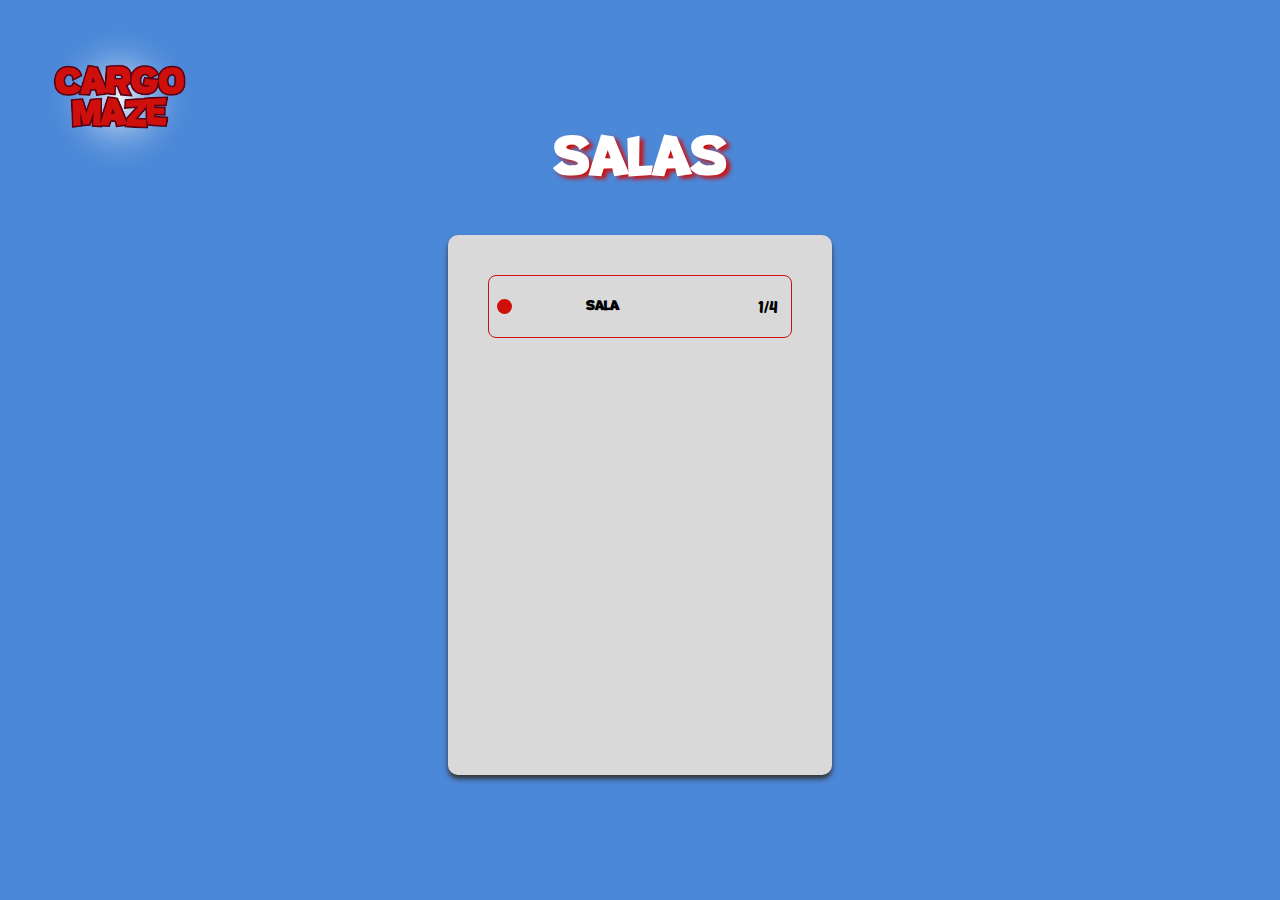
<file: backend/src/main/resources/templates/index.html>
<!DOCTYPE html>
<html lang="en">
<head>
    <meta charset="UTF-8">
    <meta name="viewport" content="width=device-width, initial-scale=1.0">
    <title>Cargo Maze</title>
    <link rel="stylesheet" href="../static/css/index.css">
</head>
<body>
<div class="logo">
    <img src="../static/images/logo.png" alt="Cargo Maze">
</div>
<div class="sessions">
    <span>SALAS</span>
    <div class="session-container">
        <button class="session">
            <div class="part status">
                <div class="circle-status"></div>
            </div>
            <div class="part session-name">Sala</div>
            <div class="part private">
<!--                <img src="../static/images/padlock.png" height="10px" alt="Privada">-->
            </div>
            <div class="part capacity">1/4</div>
        </button>
    </div>
</div>
</body>
</html>
</file>
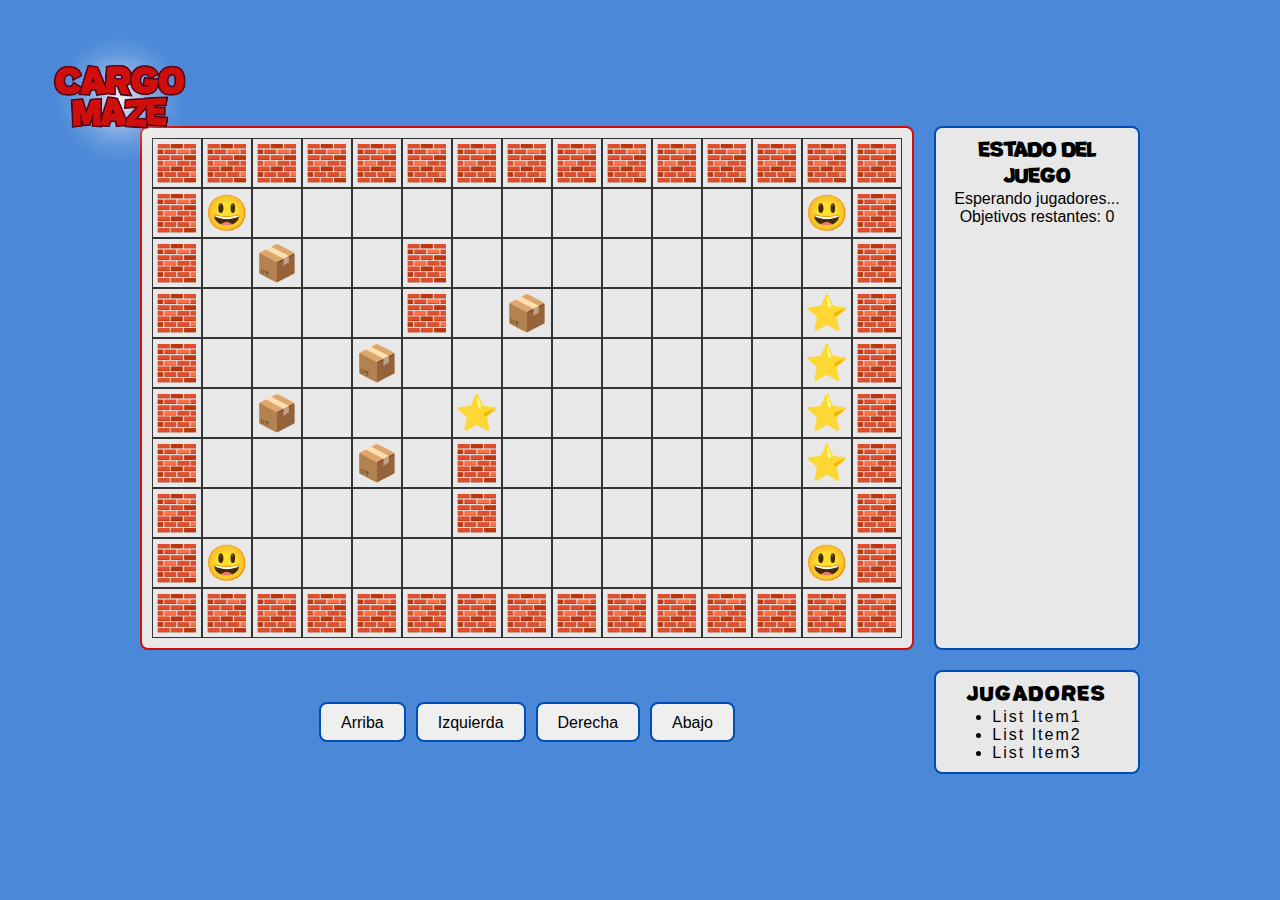
<file: backend/src/main/resources/static/game.html>
<!DOCTYPE html>
<html lang="es">
<head>
  <meta charset="UTF-8">
  <meta name="viewport" content="width=device-width, initial-scale=1.0">
  <title>Cargo Maze</title>
  <link rel="stylesheet" href="css/game.css">
</head>
<body>
  <div class="logo">
    <img src="images/logo.png" alt="Cargo Maze">
</div>
<div class="container">
  <!-- Tablero del Juego -->
  <div id="game-board" class="game-board">
    <!-- El tablero y los elementos del juego serán generados dinámicamente aquí -->
  </div>

<!-- Panel de Estado del Juego -->
<div id="game-status" class="game-status">
  <h2>Estado del Juego</h2>
  <p id="status-text">Esperando jugadores...</p>
  <p id="remaining-goals">Objetivos restantes: <span id="goals-count">0</span></p>
</div>

  <!-- Controles de Juego -->
  <div id="controls" class="controls">
    <button onclick="movePlayer('UP')">Arriba</button>
    <button onclick="movePlayer('LEFT')">Izquierda</button>
    <button onclick="movePlayer('RIGHT')">Derecha</button>
    <button onclick="movePlayer('DOWN')">Abajo</button>
  </div>

  <!-- Panel de Jugadores -->
  <div id="player-panel" class="player-panel">
    <h2>Jugadores</h2>
    <ul id="player-list">
      <li>List Item1</li>
      <li>List Item2</li>
      <li>List Item3</li>
    </ul>
  </div>
</div>

<script src="js/scripts.js"></script>
</body>
</html>
</file>
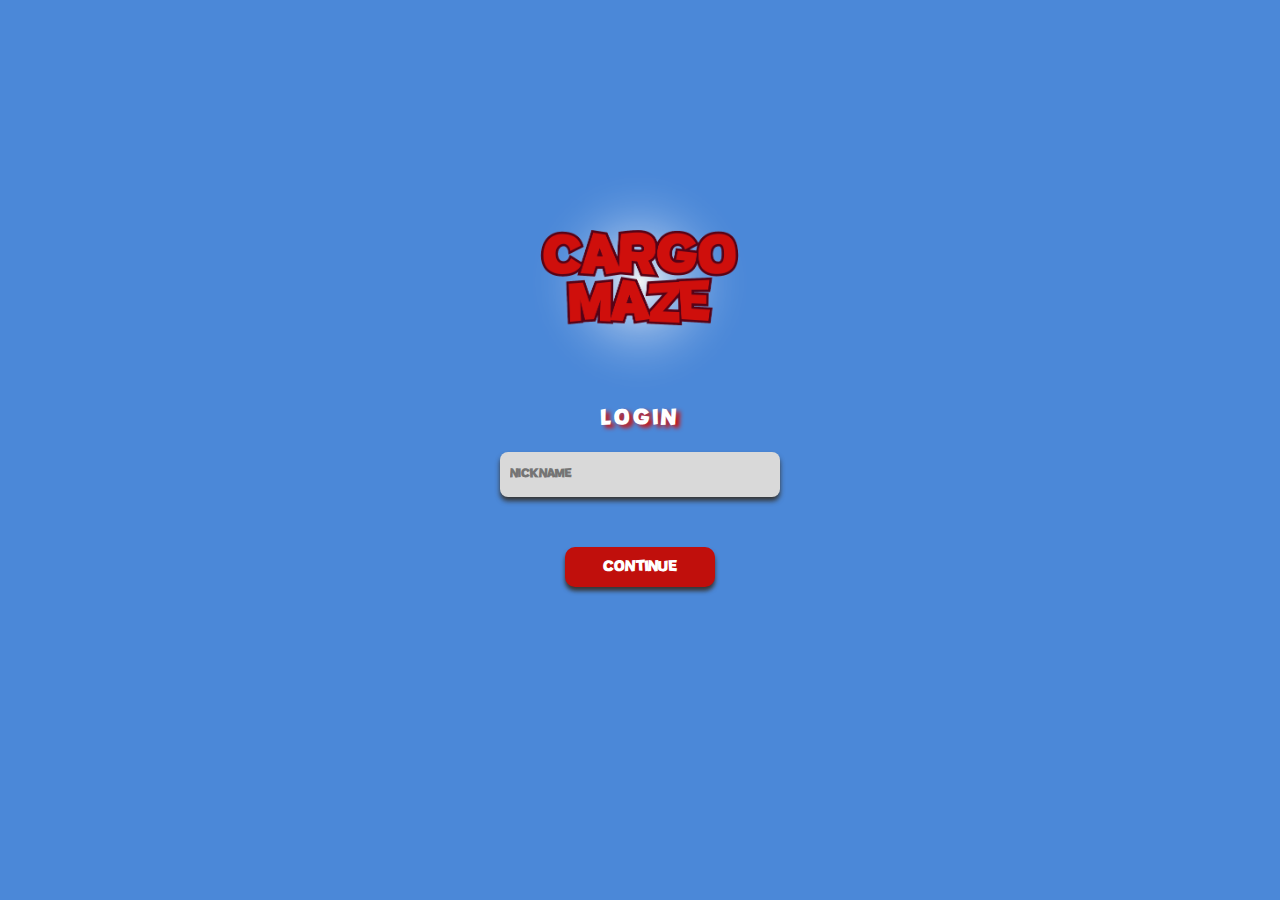
<file: backend/src/main/resources/templates/login.html>
<!DOCTYPE html>
<html lang="en">
<head>
    <meta charset="UTF-8">
    <meta name="viewport" content="width=device-width, initial-scale=1.0">
    <title>Login</title>
    <link rel="stylesheet" href="../static/css/login.css">
</head>
<body>

<div class="login-container">
    <div class="logo">
        <img src="../static/images/logo.png" alt="Cargo Maze">
    </div>
    <form class="login-form">
        <label for="nickname">LOGIN</label>
        <input type="text" id="nickname" name="nickname" placeholder="Nickname">
        <button type="submit">CONTINUE</button>
    </form>
</div>
</body>
</html>
</file>
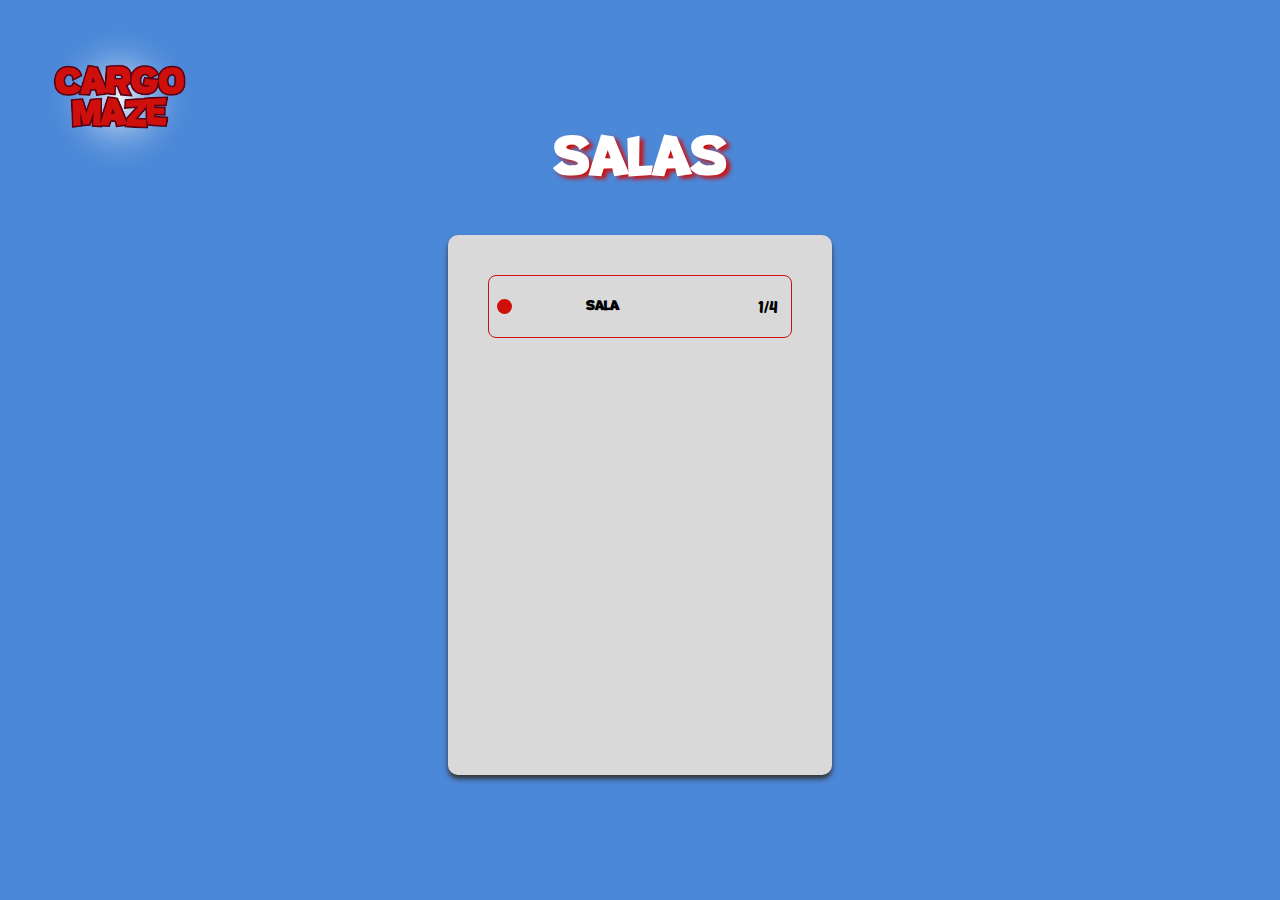
<file: src/main/resources/static/templates/salas.html>
<!DOCTYPE html>
<html lang="en">
<head>
    <meta charset="UTF-8">
    <meta name="viewport" content="width=device-width, initial-scale=1.0">
    <title>Cargo Maze</title>
    <link rel="stylesheet" href="../css/index.css">
</head>
<body>
<div class="logo">
    <img src="../images/logo.png" alt="Cargo Maze">
</div>
<div class="sessions">
    <span>SALAS</span>
    <div class="session-container">
        <button class="session">
            <div class="part status">
                <div class="circle-status"></div>
            </div>
            <div class="part session-name">Sala</div>
            <div class="part private">
<!--                <img src="../static/images/padlock.png" height="10px" alt="Privada">-->
            </div>
            <div class="part capacity">1/4</div>
        </button>
    </div>
</div>
</body>
</html>
</file>
<file: backend/src/main/resources/static/css/index.css>
@import url('https://fonts.googleapis.com/css2?family=Poetsen+One&display=swap');

@font-face {
    font-family: 'Potato';
    src: url('../fonts/POTATO_SANS-BOLD.woff') format('truetype');
    font-weight: normal;
    font-style: normal;
}

* {
    margin: 0;
    padding: 0;
    box-sizing: border-box;
    font-family: 'Potato', sans-serif;
}

body {
    background-color: #4b88d8;
    display: flex;
    justify-content: center;
    align-items: center;
    height: 100vh;
}
.logo img {
    position: absolute;
    top: 0;
    left: 20px;
    padding: 20px;
    width: 200px;
}

.sessions {
    text-align: center;
    justify-items: center;
}

.sessions span{
    font-size: 4em;
    text-align: center;
    justify-items: center;
    color: #ffffff;
    text-shadow: 4px 3px 4px #CF0F0C;

}

.session-container {
    background-color:#D9D9D9;
    border-radius: 10px;
    padding: 40px;
    text-align: center;
    justify-items: center;
    width: 30vw;
    height: 60vh;
    box-shadow: 0 4px 5px #363636;
    margin-top: 40px;
}

.session{
    width: 100%;
    height: 7vh;
    background-color:#D9D9D9;
    border: 1px solid #CF0F0C;
    border-radius: 8px;
    display: flex;
    flex-wrap: wrap;
}
.session:hover {
    background-color: #B0B0B0;
    cursor: pointer;
}
.part {
    flex: 1;
    height: 100%;
    display: flex;
    justify-content: center;
    align-items: center;
}
.status {
    flex-basis: 5%;
}
.circle-status {
    width: 15px;
    height: 15px;
    background-color: #CF0F0C;
    border-radius: 50%;
    top: 50%;
    left: 50%;
}
.session-name {
    flex-basis: 50%;
    font-size: 1.2em;
}

.private {
    flex-basis: 15%;
}

.capacity {
    flex-basis: 10%;
    font-family: 'Poetsen One', sans-serif;
    font-size: 1.1em;
}

@media (max-width: 768px) {
    .login-container {
        width: 90%;
        padding: 20px;
    }
}
</file>
<file: backend/src/main/resources/static/css/game.css>
@import url('https://fonts.googleapis.com/css2?family=Poetsen+One&display=swap');

@font-face {
    font-family: 'Potato';
    src: url('../fonts/POTATO_SANS-BOLD.woff') format('truetype');
    font-weight: normal;
    font-style: normal;
}

* {
    box-sizing: border-box;
    margin: 0;
    padding: 0;
}

body {
    font-family: Arial, sans-serif;
    background-color: #4b88d8;
    display: flex;
    justify-content: center;
    align-items: center;
    height: 100vh;
}
.logo img {
    position: absolute;
    top: 0;
    left: 20px;
    padding: 20px;
    width: 200px;
}
.container {
    display: grid;
    grid-template-areas:
        "board game-status"
        "controls player-panel";
    grid-template-columns: 2fr 1fr;
    gap: 20px;
    width: 80%;
    max-width: 1000px;
}

.game-board {
    grid-area: board;
    display: grid;
    grid-template-columns: repeat(15, 50px);
    grid-template-rows: repeat(10, 50px);
    background-color: #e9e8e8;
    border: 2px solid #CF0F0C;
    border-radius: 8px;
    padding: 10px;
}
.cell {
    width: 50px;
    height: 50px;
    border: 1px solid #333;
    display: flex;
    align-items: center;
    justify-content: center;
    font-size: 35px;
}
/* .wall {
    background-color: #666;
}
.box {
    background-color: #ffcc00;
}
.goal {
    background-color: #00cc00;
}
.player {
    background-color: #ff0000;
} */
.player-panel {
    font-family: 'Potato', sans-serif;
    letter-spacing: 2px;
    grid-area: player-panel;
    background-color: #e9e8e8;
    border: 2px solid #004eb4;
    border-radius: 8px;
    padding: 10px;

    display: flex;
    flex-direction: column;
    align-items: center;
    justify-content: center;
}

.player-panel ul li{
    font-family: Arial, sans-serif;
    /* font-weight: bold; */
}
.controls {
    grid-area: controls;
    display: flex;
    justify-content: center;
    align-items: center;
    gap: 10px;
}

.controls button{
    border-radius: 8px;
    height: 40px;
    border: 2px solid #004eb4;
}

.game-status {
    font-family: 'Potato', sans-serif;
    grid-area: game-status;
    background-color: #e9e8e8;
    border: 2px solid #004eb4;
    border-radius: 8px;

    padding: 10px;
    text-align: center;
}

.game-status p{
    font-family: Arial, sans-serif;
    /* font-weight: bold; */
}

button {
    padding: 10px 20px;
    font-size: 16px;
    cursor: pointer;
}
</file>
<file: backend/src/main/resources/static/css/login.css>
/* General page styles */

@font-face {
    font-family: 'Potato';
    src: url('../fonts/POTATO_SANS-BOLD.woff') format('truetype');
    font-weight: normal;
    font-style: normal;
}

* {
    margin: 0;
    padding: 0;
    box-sizing: border-box;
    font-family: 'Potato', sans-serif;
}

body {
    background-color: #4b88d8;
    display: flex;
    justify-content: center;
    align-items: center;
    height: 100vh;
}

.login-container {
    border-radius: 10px;
    padding: 40px;
    text-align: center;
    justify-items: center;
    width: 350px;
    margin-bottom: 150px;
}

.logo img {
    width: 240px;
    /* margin-bottom: 10px; */
}

.title {
    font-size: 2em;
    color: #ff0000;
    text-shadow: 2px 2px 5px rgba(0, 0, 0, 0.3);
    margin-bottom: 10px;
}

.login-form {
    display: flex;
    flex-direction: column;
    align-items: center;
}

.login-form label {
    font-size: 1.6em;
    color: #ffffff;
    margin-bottom: 10px;
    text-shadow: 4px 3px 4px #CF0F0C;
    letter-spacing: 3px;
    margin-bottom: 20px;
}


.login-form input {
    padding: 10px;
    width: 280px;
    height: 45px;
    font-size: 0.9em;
    margin-bottom: 20px;
    border: none;
    border-radius: 8px;
    background-color: #D9D9D9;
    box-shadow: 0 4px 5px #363636;
    margin-bottom: 30px;

}

.login-form button {
    background-color: #C00F0C;
    width: 150px;
    color: white;
    border: none;
    padding: 10px;
    font-size: 1.1em;
    border-radius: 10px;
    cursor: pointer;
    box-shadow: 0px 4px 4px #363636;
    transition: background-color 0.3s;
    margin-top: 20px;

}

.login-form button:hover {
    background-color: #cc0000;
}

@media (max-width: 768px) {
    .login-container {
        width: 90%;
        padding: 20px;
    }
}
</file>
<file: src/main/resources/static/css/index.css>
@import url('https://fonts.googleapis.com/css2?family=Poetsen+One&display=swap');

@font-face {
    font-family: 'Potato';
    src: url('../fonts/POTATO_SANS-BOLD.woff') format('truetype');
    font-weight: normal;
    font-style: normal;
}

* {
    margin: 0;
    padding: 0;
    box-sizing: border-box;
    font-family: 'Potato', sans-serif;
}

body {
    background-color: #4b88d8;
    display: flex;
    justify-content: center;
    align-items: center;
    height: 100vh;
}
.logo img {
    position: absolute;
    top: 0;
    left: 20px;
    padding: 20px;
    width: 200px;
}

.sessions {
    text-align: center;
    justify-items: center;
}

.sessions span{
    font-size: 4em;
    text-align: center;
    justify-items: center;
    color: #ffffff;
    text-shadow: 4px 3px 4px #CF0F0C;

}

.session-container {
    background-color:#D9D9D9;
    border-radius: 10px;
    padding: 40px;
    text-align: center;
    justify-items: center;
    width: 30vw;
    height: 60vh;
    box-shadow: 0 4px 5px #363636;
    margin-top: 40px;
}

.session{
    width: 100%;
    height: 7vh;
    background-color:#D9D9D9;
    border: 1px solid #CF0F0C;
    border-radius: 8px;
    display: flex;
    flex-wrap: wrap;
}
.session:hover {
    background-color: #B0B0B0;
    cursor: pointer;
}
.part {
    flex: 1;
    height: 100%;
    display: flex;
    justify-content: center;
    align-items: center;
}
.status {
    flex-basis: 5%;
}
.circle-status {
    width: 15px;
    height: 15px;
    background-color: #CF0F0C;
    border-radius: 50%;
    top: 50%;
    left: 50%;
}
.session-name {
    flex-basis: 50%;
    font-size: 1.2em;
}

.private {
    flex-basis: 15%;
}

.capacity {
    flex-basis: 10%;
    font-family: 'Poetsen One', sans-serif;
    font-size: 1.1em;
}

@media (max-width: 768px) {
    .login-container {
        width: 90%;
        padding: 20px;
    }
}
</file>
